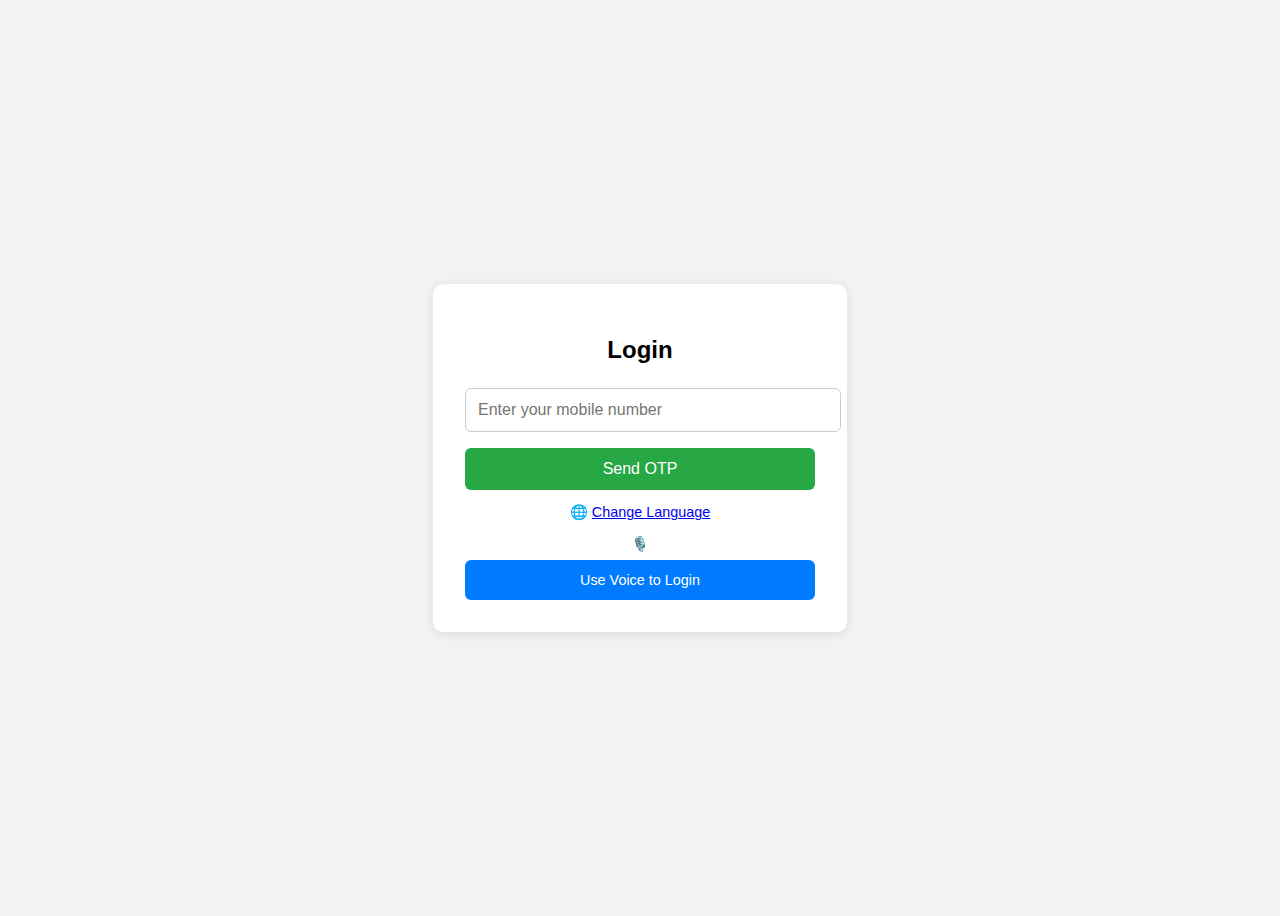
<file: digital_catalog/templates/index.html>
<!DOCTYPE html>
<html lang="en">
<head>
  <meta charset="UTF-8" />
  <meta name="viewport" content="width=device-width, initial-scale=1.0"/>
  <title>Digital Catalog Agent - Login</title>
  <style>
    body {
      font-family: "Arial", sans-serif;
      background-color: #f2f2f2;
      display: flex;
      justify-content: center;
      align-items: center;
      height: 100vh;
    }

    .login-container {
      background: white;
      padding: 2em;
      border-radius: 10px;
      box-shadow: 0 2px 10px rgba(0,0,0,0.1);
      width: 90%;
      max-width: 350px;
    }

    .login-container h2 {
      text-align: center;
      margin-bottom: 1em;
    }

    input[type="tel"], input[type="text"] {
      width: 100%;
      padding: 12px;
      margin-bottom: 1em;
      border: 1px solid #ccc;
      border-radius: 6px;
      font-size: 1em;
    }

    button {
      width: 100%;
      padding: 12px;
      background-color: #28a745;
      color: white;
      border: none;
      border-radius: 6px;
      font-size: 1em;
      cursor: pointer;
    }

    .lang-toggle, .voice-button {
      margin-top: 1em;
      text-align: center;
      font-size: 0.9em;
    }

    .voice-button button {
      background: #007bff;
      margin-top: 0.5em;
    }

  </style>
</head>
<body>
  <div class="login-container">
    <h2>Login</h2>
    <input type="tel" placeholder="Enter your mobile number" id="phone" required>
    <button onclick="sendOTP()">Send OTP</button>

    <input type="text" placeholder="Enter OTP" id="otp" style="display:none;">
    <button onclick="verifyOTP()" id="verifyBtn" style="display:none;">Verify & Login</button>

    <div class="lang-toggle">
      🌐 <a href="#">Change Language</a>
    </div>
    
    <div class="voice-button">
      🎙️ <button onclick="startVoiceLogin()">Use Voice to Login</button>
    </div>
  </div>

  <script>
    function sendOTP() {
      document.getElementById("otp").style.display = "block";
      document.getElementById("verifyBtn").style.display = "block";
      alert("OTP sent to your mobile!");
    }

    function verifyOTP() {
      // In real implementation, verify OTP with backend
      alert("Login successful!");
    }

    function startVoiceLogin() {
      alert("Voice login feature coming soon!");
      // Future: Use SpeechRecognition API here
    }
  </script>
</body>
</html>
</file>
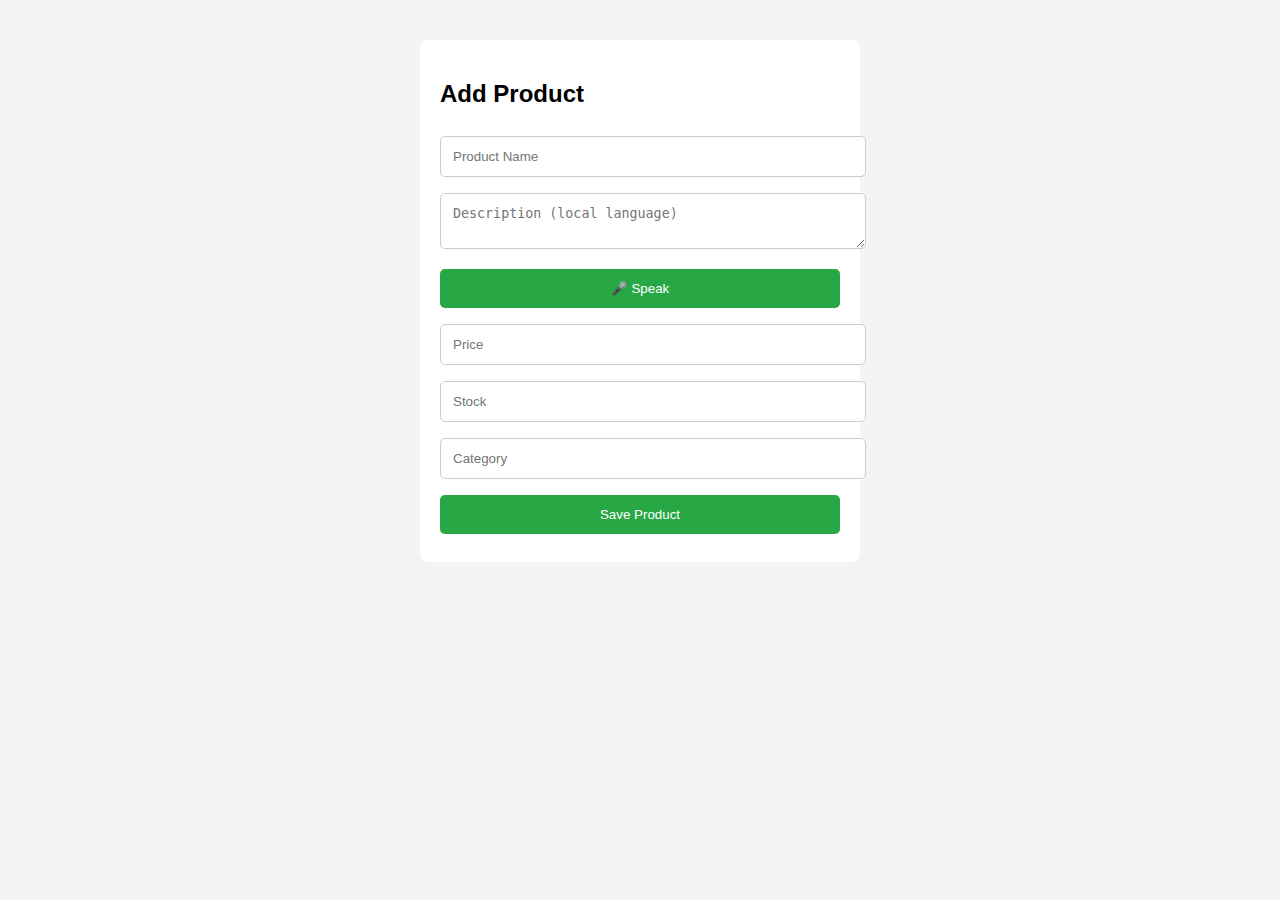
<file: add-product.html>
<!DOCTYPE html>
<html lang="en">
<head>
  <meta charset="UTF-8" />
  <meta name="viewport" content="width=device-width, initial-scale=1.0" />
  <title>Add Product</title>
  <link rel="stylesheet" href="css/style.css" />
</head>
<body>
  <div class="container">
    <h2>Add Product</h2>
    <input type="text" id="name" placeholder="Product Name" />
    <textarea id="description" placeholder="Description (local language)"></textarea>
    <button onclick="startVoiceInput('description')">🎤 Speak</button>
    <input type="number" id="price" placeholder="Price" />
    <input type="number" id="stock" placeholder="Stock" />
    <input type="text" id="category" placeholder="Category" />
    <button onclick="saveProduct()">Save Product</button>
  </div>

  <script src="js/voice.js"></script>
  <script src="js/catalog.js"></script>
</body>
</html>
</file>
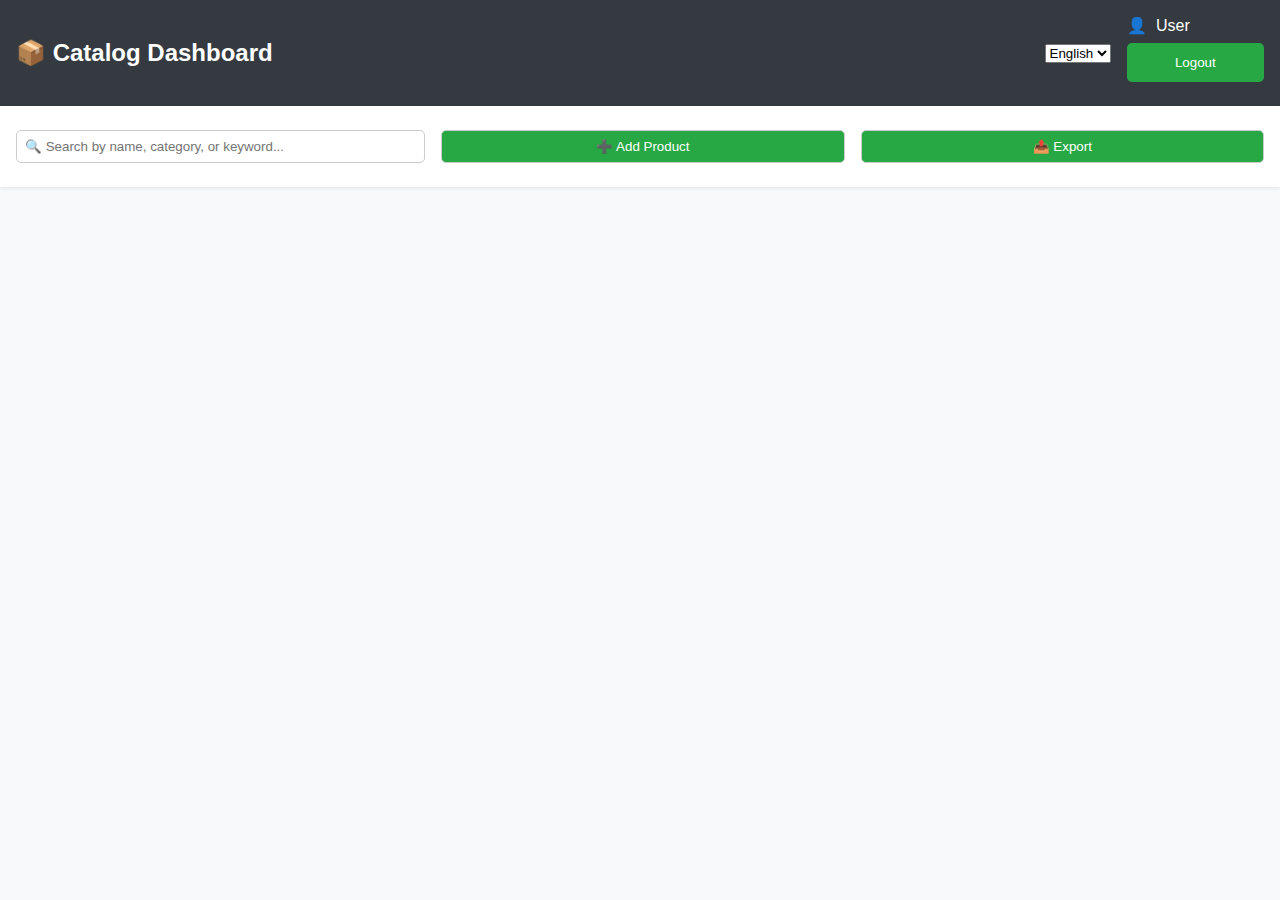
<file: dashboard.html>
<!DOCTYPE html>
<html lang="en">
<head>
  <meta charset="UTF-8" />
  <meta name="viewport" content="width=device-width, initial-scale=1.0"/>
  <title>Dashboard</title>
  <link rel="stylesheet" href="css/style.css" />
  <link rel="stylesheet" href="css/dashboard.css" />
</head>
<body>
  <header>
    <div class="left-header">
      <h2 data-i18n="dashboardTitle">📦 Catalog Dashboard</h2>
    </div>
    <div class="right-header">
      <select id="langSelect" onchange="changeLanguage(this.value)">
        <option value="en">English</option>
        <option value="hi">हिंदी</option>
      </select>
      <div id="profile">
        👤 <span id="userName">User</span>
        <button onclick="logout()" data-i18n="logout">Logout</button>
      </div>
    </div>
  </header>

  <main>
    <section class="top-bar">
      <input
        type="text"
        id="searchBar"
        data-i18n-placeholder="searchPlaceholder"
        placeholder="🔍 Search by name, category, or keyword..."
        oninput="searchCatalog()" />
      <button onclick="openAddForm()" data-i18n="addProduct">➕ Add Product</button>
      <button onclick="exportCatalog()" data-i18n="export">📤 Export</button>
    </section>

    <section id="alerts"></section>

    <section id="summary"></section>

    <section id="productList" class="cards"></section>
  </main>

  <div id="modalContainer" class="modal hidden">
    <div class="modal-content">
      <h3 id="modalTitle" data-i18n="modalAdd">Add Product</h3>
      <form id="productForm" onsubmit="saveProduct(event)">
        <input type="hidden" id="editIndex" />
        <input type="text" id="name" placeholder="Product Name" required />
        <textarea id="description" placeholder="Description" required></textarea>
        <input type="number" id="price" placeholder="Price" required />
        <input type="number" id="stock" placeholder="Stock" required />
        <input type="text" id="category" placeholder="Category" required />
        <button type="submit" data-i18n="save">✅ Save</button>
        <button type="button" onclick="closeModal()" data-i18n="cancel">❌ Cancel</button>
      </form>
    </div>
  </div>

  <script src="js/lang.js"></script>
  <script src="js/catalog.js"></script>
</body>
</html>
</file>
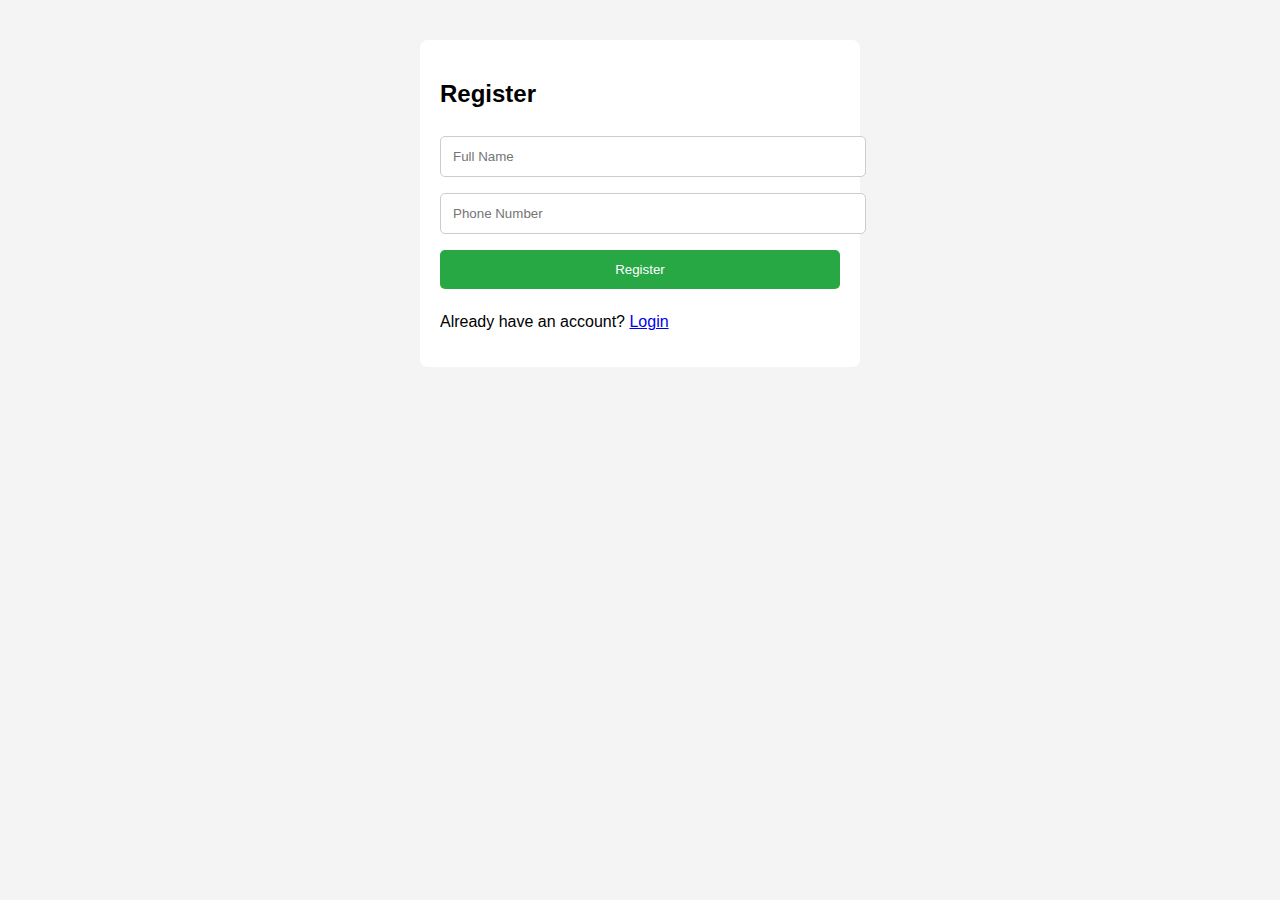
<file: register.html>
<!DOCTYPE html>
<html lang="en">
<head>
  <meta charset="UTF-8" />
  <meta name="viewport" content="width=device-width, initial-scale=1.0" />
  <title>Register</title>
  <link rel="stylesheet" href="css/style.css" />
</head>
<body>
  <div class="container">
    <h2>Register</h2>
    <input type="text" id="name" placeholder="Full Name" />
    <input type="text" id="phone" placeholder="Phone Number" />
    <button onclick="registerUser()">Register</button>
    <p>Already have an account? <a href="index.html">Login</a></p>
  </div>

  <script src="js/auth.js"></script>
</body>
</html>
</file>
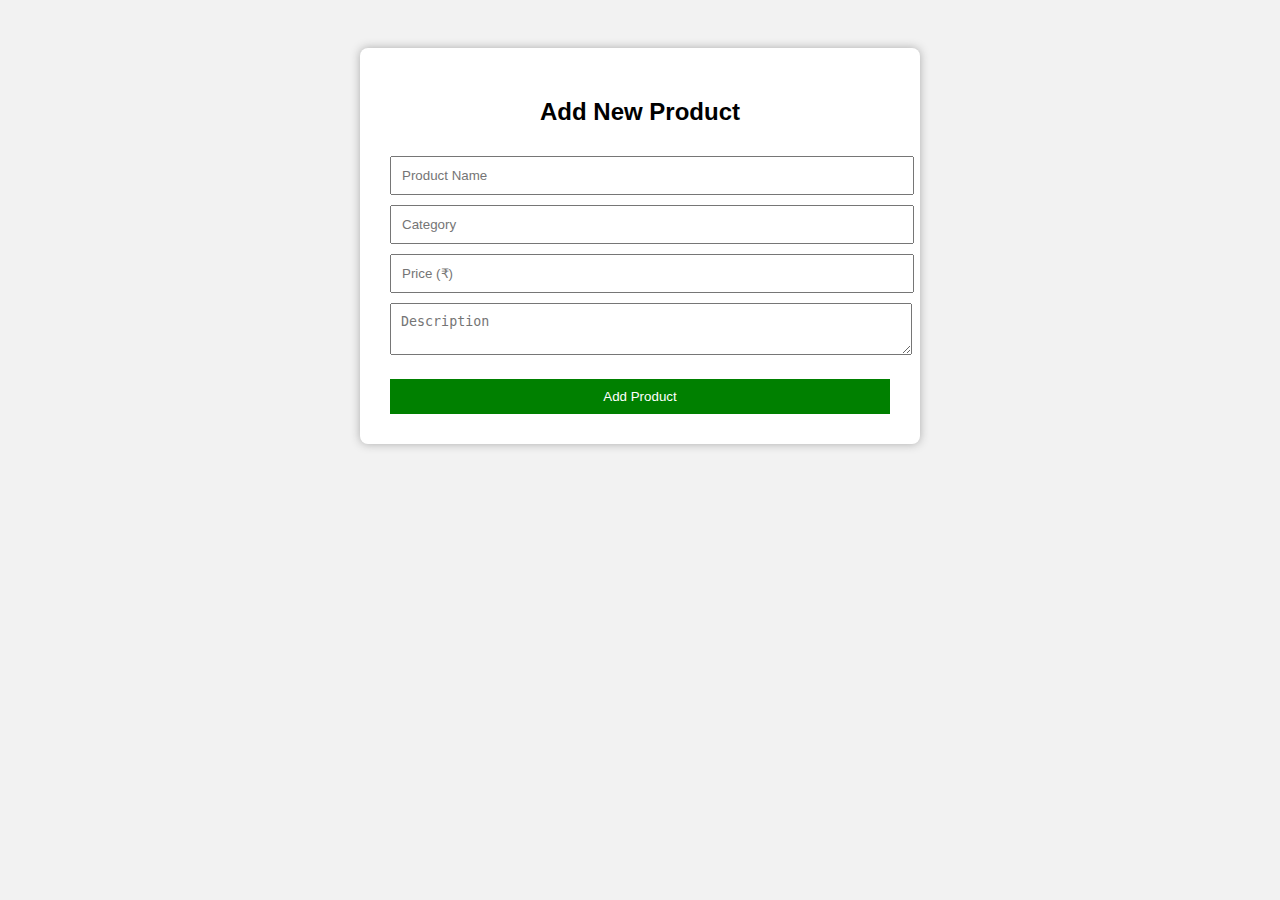
<file: digital_catalog/templates/add_product.html>
<!-- templates/add_product.html -->
<!DOCTYPE html>
<html lang="en">
<head>
  <meta charset="UTF-8">
  <title>Add Product</title>
  <style>
    body {
      font-family: Arial, sans-serif;
      background-color: #f2f2f2;
      padding: 40px;
    }

    .container {
      max-width: 500px;
      margin: auto;
      background-color: white;
      padding: 30px;
      border-radius: 8px;
      box-shadow: 0 0 10px #aaa;
    }

    h2 {
      text-align: center;
    }

    input, textarea, button {
      width: 100%;
      padding: 10px;
      margin-top: 10px;
    }

    .btn {
      background-color: green;
      color: white;
      border: none;
      margin-top: 20px;
      cursor: pointer;
    }

    .btn:hover {
      opacity: 0.9;
    }
  </style>
</head>
<body>
  <div class="container">
    <h2>Add New Product</h2>
    <form method="POST">
      <input type="text" name="name" placeholder="Product Name" required>
      <input type="text" name="category" placeholder="Category">
      <input type="number" step="0.01" name="price" placeholder="Price (₹)" required>
      <textarea name="description" placeholder="Description"></textarea>
      <button type="submit" class="btn">Add Product</button>
    </form>
  </div>
</body>
</html>
</file>
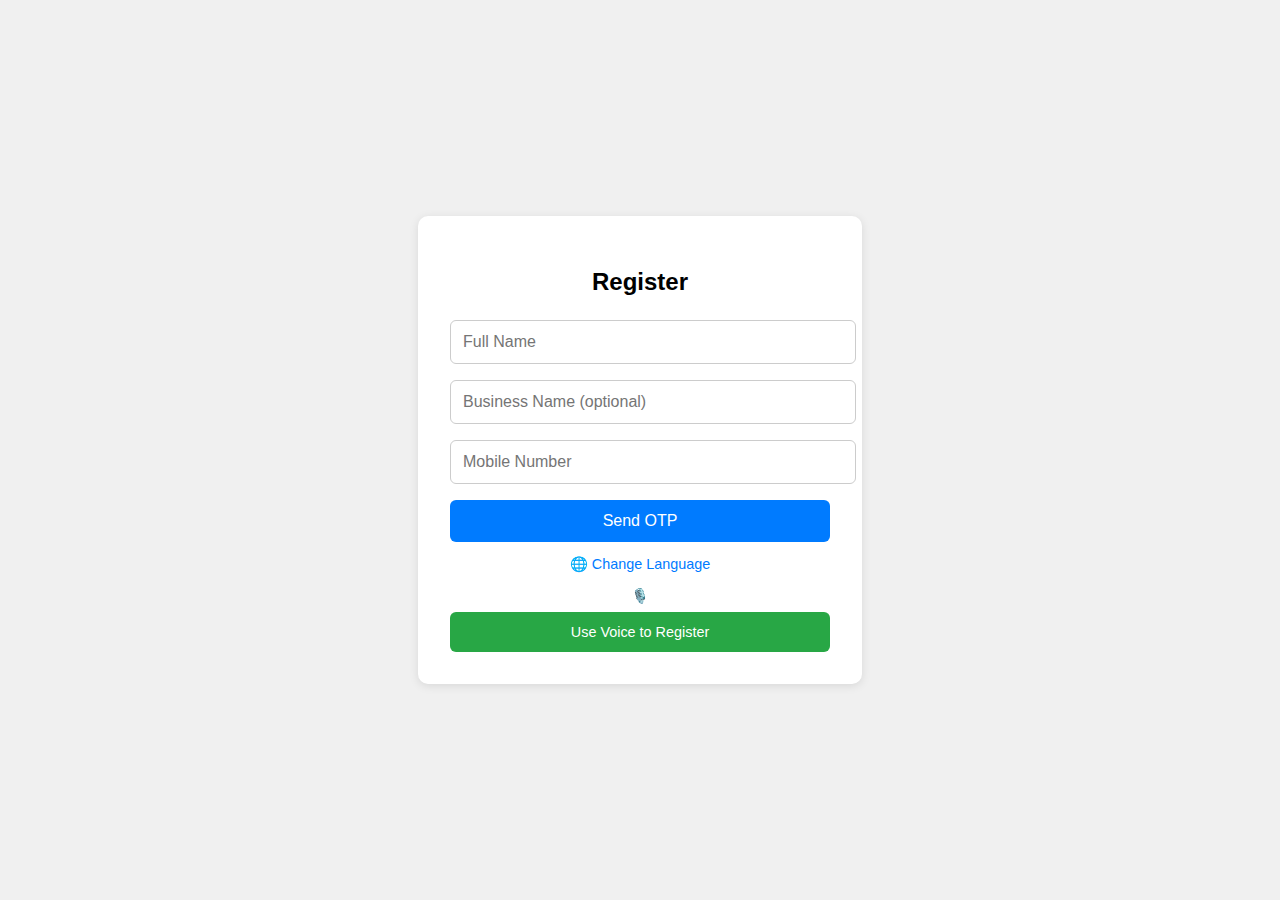
<file: digital_catalog/templates/register.html>
<!DOCTYPE html>
<html lang="en">
<head>
  <meta charset="UTF-8" />
  <meta name="viewport" content="width=device-width, initial-scale=1.0"/>
  <title>Register - Digital Catalog Agent</title>
  <style>
    body {
      font-family: "Arial", sans-serif;
      background-color: #f0f0f0;
      display: flex;
      justify-content: center;
      align-items: center;
      height: 100vh;
      margin: 0;
    }

    .register-container {
      background: white;
      padding: 2em;
      border-radius: 10px;
      box-shadow: 0 2px 10px rgba(0,0,0,0.1);
      width: 90%;
      max-width: 380px;
    }

    h2 {
      text-align: center;
      margin-bottom: 1em;
    }

    input[type="text"], input[type="tel"] {
      width: 100%;
      padding: 12px;
      margin-bottom: 1em;
      border: 1px solid #ccc;
      border-radius: 6px;
      font-size: 1em;
    }

    button {
      width: 100%;
      padding: 12px;
      background-color: #007bff;
      color: white;
      border: none;
      border-radius: 6px;
      font-size: 1em;
      cursor: pointer;
    }

    .secondary-btn {
      background-color: #28a745;
      margin-top: 0.5em;
    }

    .lang-toggle, .voice-button {
      margin-top: 1em;
      text-align: center;
      font-size: 0.9em;
    }

    .lang-toggle a {
      text-decoration: none;
      color: #007bff;
    }

  </style>
</head>
<body>
  <div class="register-container">
    <h2>Register</h2>
    
    <input type="text" placeholder="Full Name" id="name" required />
    <input type="text" placeholder="Business Name (optional)" id="business" />
    <input type="tel" placeholder="Mobile Number" id="phone" required />
    
    <button onclick="sendRegisterOTP()">Send OTP</button>
    
    <input type="text" placeholder="Enter OTP" id="otp" style="display:none;" />
    <button onclick="verifyRegisterOTP()" id="verifyBtn" class="secondary-btn" style="display:none;">Verify & Register</button>

    <div class="lang-toggle">
      🌐 <a href="#">Change Language</a>
    </div>

    <div class="voice-button">
      🎙️ <button onclick="startVoiceRegistration()" class="secondary-btn">Use Voice to Register</button>
    </div>
  </div>

  <script>
    function sendRegisterOTP() {
      const phone = document.getElementById("phone").value;
      if (phone.length < 10) {
        alert("Please enter a valid mobile number.");
        return;
      }
      document.getElementById("otp").style.display = "block";
      document.getElementById("verifyBtn").style.display = "block";
      alert("OTP sent to " + phone);
    }

    function verifyRegisterOTP() {
      // Replace with actual backend OTP verification
      const name = document.getElementById("name").value;
      if (!name) {
        alert("Please enter your full name.");
        return;
      }
      alert("Welcome, " + name + "! Registration successful.");
      // Redirect or save data
    }

    function startVoiceRegistration() {
      alert("Voice registration coming soon.");
      // Future: Use SpeechRecognition API
    }
  </script>
</body>
</html>
</file>
<file: css/style.css>
body {
  font-family: Arial;
  background: #f4f4f4;
  margin: 0;
  padding: 0;
}

.container {
  background: white;
  max-width: 400px;
  margin: 40px auto;
  padding: 20px;
  border-radius: 8px;
}

input, textarea, button {
  width: 100%;
  margin: 8px 0;
  padding: 12px;
  border-radius: 5px;
  border: 1px solid #ccc;
}

button {
  background: #28a745;
  color: white;
  border: none;
  cursor: pointer;
}

.product {
  background: #f9f9f9;
  margin-top: 10px;
  padding: 10px;
  border-radius: 6px;
}
</file>
<file: css/dashboard.css>
body {
  font-family: 'Segoe UI', sans-serif;
  margin: 0;
  background: #f8f9fa;
}

header {
  background: #343a40;
  color: #fff;
  padding: 1em;
  display: flex;
  justify-content: space-between;
  align-items: center;
}

.right-header, .left-header {
  display: flex;
  gap: 1em;
  align-items: center;
}

#profile span {
  margin: 0 5px;
}

.top-bar {
  display: flex;
  justify-content: space-between;
  padding: 1em;
  gap: 1em;
  background: #ffffff;
  box-shadow: 0 1px 4px rgba(0,0,0,0.1);
}

.top-bar input, .top-bar button {
  padding: 0.6em;
  border-radius: 5px;
  border: 1px solid #ccc;
}

.cards {
  display: flex;
  flex-wrap: wrap;
  gap: 1em;
  padding: 1em;
}

.product-card {
  background: white;
  border-radius: 10px;
  padding: 1em;
  width: 300px;
  box-shadow: 0 2px 5px rgba(0,0,0,0.1);
  transition: 0.3s ease;
  position: relative;
}

.product-card:hover {
  transform: translateY(-5px);
}

.product-card.low-stock {
  border-left: 5px solid #dc3545;
}

.card-actions {
  margin-top: 1em;
  display: flex;
  justify-content: space-between;
}

.card-actions button {
  padding: 0.4em 0.6em;
  border: none;
  background: #007bff;
  color: white;
  border-radius: 4px;
  cursor: pointer;
}

.card-actions button:nth-child(2) {
  background: #ffc107;
}

.modal {
  position: fixed;
  top: 0;
  left: 0;
  width: 100%;
  height: 100%;
  backdrop-filter: blur(3px);
  display: flex;
  align-items: center;
  justify-content: center;
}

.modal-content {
  background: white;
  padding: 2em;
  border-radius: 10px;
  width: 90%;
  max-width: 500px;
}

.hidden {
  display: none;
}

#alerts {
  padding: 0.5em 1em;
  color: red;
}
</file>
